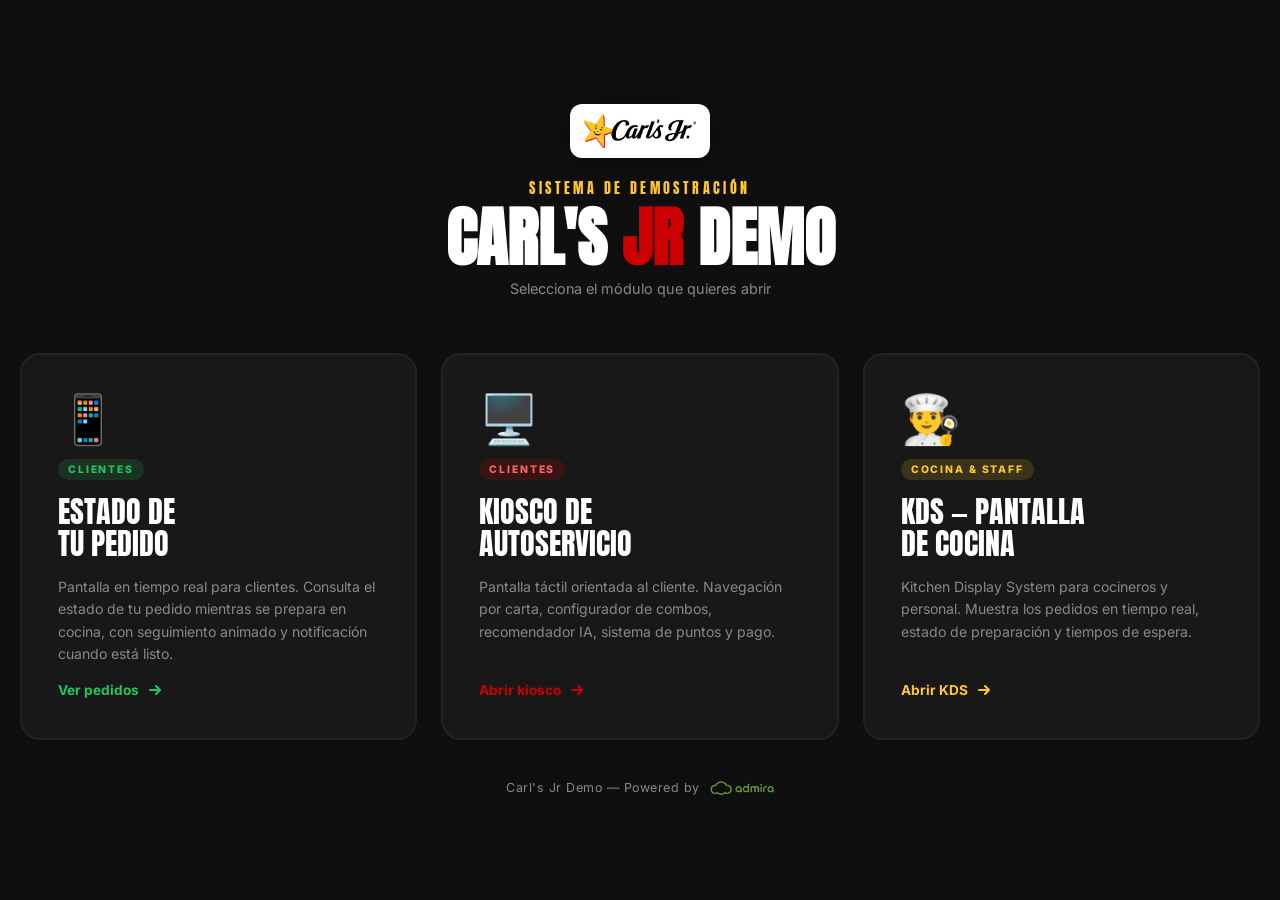
<file: index.html>
<!doctype html>
<html lang="es">
<head>
  <meta charset="utf-8" />
  <meta name="viewport" content="width=device-width, initial-scale=1" />
  <title>Carl's Jr — Demo</title>
  <link rel="preconnect" href="https://fonts.googleapis.com" />
  <link rel="preconnect" href="https://fonts.gstatic.com" crossorigin />
  <link href="https://fonts.googleapis.com/css2?family=Anton&family=Inter:wght@400;600;700;800&display=swap" rel="stylesheet" />
  <style>
    *, *::before, *::after { box-sizing: border-box; margin: 0; padding: 0; }

    :root {
      --red: #CC0000;
      --yellow: #FFC82C;
      --black: #0F0F0F;
      --dark: #181818;
      --mid: #888;
      --font-head: 'Anton', sans-serif;
      --font: 'Inter', sans-serif;
    }

    body {
      font-family: var(--font);
      background: var(--black);
      color: #fff;
      min-height: 100vh;
      display: flex;
      flex-direction: column;
      align-items: center;
      justify-content: center;
      padding: 32px 20px;
    }

    .logo {
      width: 140px;
      margin-bottom: 20px;
      background: #fff;
      border-radius: 12px;
      padding: 10px 14px;
      filter: drop-shadow(0 4px 16px rgba(0,0,0,.3));
    }

    .eyebrow {
      font-family: var(--font-head);
      font-size: .85rem;
      letter-spacing: .25em;
      color: var(--yellow);
      text-transform: uppercase;
      margin-bottom: 8px;
    }

    h1 {
      font-family: var(--font-head);
      font-size: clamp(2.4rem, 8vw, 4rem);
      text-transform: uppercase;
      text-align: center;
      line-height: 1;
      margin-bottom: 10px;
    }

    h1 span { color: var(--red); }

    .subtitle {
      color: var(--mid);
      font-size: .9rem;
      margin-bottom: 56px;
      text-align: center;
    }

    .cards {
      display: flex;
      gap: 24px;
      flex-wrap: wrap;
      justify-content: center;
      width: 100%;
      max-width: 1300px;
    }

    .card {
      flex: 1 1 300px;
      max-width: 400px;
      background: var(--dark);
      border-radius: 20px;
      border: 2px solid #222;
      padding: 40px 36px;
      cursor: pointer;
      text-decoration: none;
      color: inherit;
      display: flex;
      flex-direction: column;
      align-items: flex-start;
      gap: 16px;
      transition: transform .2s, border-color .2s, box-shadow .2s;
      position: relative;
      overflow: hidden;
    }

    .card::before {
      content: '';
      position: absolute;
      inset: 0;
      opacity: 0;
      transition: opacity .3s;
      border-radius: 18px;
    }

    .card-kiosk::before    { background: radial-gradient(circle at 30% 50%, rgba(204,0,0,.12), transparent 70%); }
    .card-kds::before      { background: radial-gradient(circle at 30% 50%, rgba(255,200,44,.08), transparent 70%); }
    .card-customer::before { background: radial-gradient(circle at 30% 50%, rgba(34,197,94,.08), transparent 70%); }

    .card:hover { transform: translateY(-4px); }
    .card-kiosk:hover    { border-color: var(--red); box-shadow: 0 12px 40px rgba(204,0,0,.25); }
    .card-kds:hover      { border-color: var(--yellow); box-shadow: 0 12px 40px rgba(255,200,44,.18); }
    .card-customer:hover { border-color: #22c55e; box-shadow: 0 12px 40px rgba(34,197,94,.2); }

    .card:hover::before { opacity: 1; }

    .card-icon {
      font-size: 3rem;
      line-height: 1;
    }

    .card-tag {
      font-size: .65rem;
      font-weight: 800;
      letter-spacing: .18em;
      text-transform: uppercase;
      padding: 4px 10px;
      border-radius: 100px;
    }

    .card-kiosk .card-tag    { background: rgba(204,0,0,.18); color: #ff6666; }
    .card-kds .card-tag      { background: rgba(255,200,44,.15); color: var(--yellow); }
    .card-customer .card-tag { background: rgba(34,197,94,.15); color: #22c55e; }

    .card-title {
      font-family: var(--font-head);
      font-size: 1.9rem;
      text-transform: uppercase;
      line-height: 1.05;
    }

    .card-desc {
      color: var(--mid);
      font-size: .88rem;
      line-height: 1.6;
    }

    .card-arrow {
      margin-top: auto;
      display: flex;
      align-items: center;
      gap: 8px;
      font-size: .85rem;
      font-weight: 700;
    }

    .card-kiosk .card-arrow    { color: var(--red); }
    .card-kds .card-arrow      { color: var(--yellow); }
    .card-customer .card-arrow { color: #22c55e; }

    .card-arrow svg { transition: transform .2s; }
    .card:hover .card-arrow svg { transform: translateX(5px); }

    .powered-by {
      display: flex; align-items: center; justify-content: center; gap: 10px;
      margin-top: 40px; margin-bottom: 0;
      font-size: .78rem; color: #888; letter-spacing: .04em;
    }
    .powered-by svg { display: block; }

    footer {
      margin-top: 48px;
      color: #aaa;
      font-size: .72rem;
      text-align: center;
    }
  </style>
</head>
<body>

  <img src="./assets/marca/logo-carlsjr.png" alt="Carl's Jr" class="logo" onerror="this.style.display='none'" />
  <p class="eyebrow">Sistema de demostración</p>
  <h1>Carl's <span>Jr</span> Demo</h1>
  <p class="subtitle">Selecciona el módulo que quieres abrir</p>

  <div class="cards">

    <a href="./customer.html" class="card card-customer">
      <div class="card-icon">📱</div>
      <span class="card-tag">Clientes</span>
      <div class="card-title">Estado de<br>tu pedido</div>
      <p class="card-desc">
        Pantalla en tiempo real para clientes. Consulta el estado de tu pedido mientras se prepara en cocina, con seguimiento animado y notificación cuando está listo.
      </p>
      <div class="card-arrow">
        Ver pedidos
        <svg width="16" height="16" viewBox="0 0 16 16" fill="none">
          <path d="M3 8h10M9 4l4 4-4 4" stroke="currentColor" stroke-width="2" stroke-linecap="round" stroke-linejoin="round"/>
        </svg>
      </div>
    </a>

    <a href="./kiosk.html" class="card card-kiosk">
      <div class="card-icon">🖥️</div>
      <span class="card-tag">Clientes</span>
      <div class="card-title">Kiosco de<br>Autoservicio</div>
      <p class="card-desc">
        Pantalla táctil orientada al cliente. Navegación por carta, configurador de combos, recomendador IA, sistema de puntos y pago.
      </p>
      <div class="card-arrow">
        Abrir kiosco
        <svg width="16" height="16" viewBox="0 0 16 16" fill="none">
          <path d="M3 8h10M9 4l4 4-4 4" stroke="currentColor" stroke-width="2" stroke-linecap="round" stroke-linejoin="round"/>
        </svg>
      </div>
    </a>

    <a href="./kds.html" class="card card-kds">
      <div class="card-icon">👨‍🍳</div>
      <span class="card-tag">Cocina & Staff</span>
      <div class="card-title">KDS — Pantalla<br>de Cocina</div>
      <p class="card-desc">
        Kitchen Display System para cocineros y personal. Muestra los pedidos en tiempo real, estado de preparación y tiempos de espera.
      </p>
      <div class="card-arrow">
        Abrir KDS
        <svg width="16" height="16" viewBox="0 0 16 16" fill="none">
          <path d="M3 8h10M9 4l4 4-4 4" stroke="currentColor" stroke-width="2" stroke-linecap="round" stroke-linejoin="round"/>
        </svg>
      </div>
    </a>

  </div>

  <footer class="powered-by">
    Carl's Jr Demo — Powered by <img src="./assets/marca/admira-logo.png" alt="admira" height="16">
  </footer>

</body>
</html>
</file>
